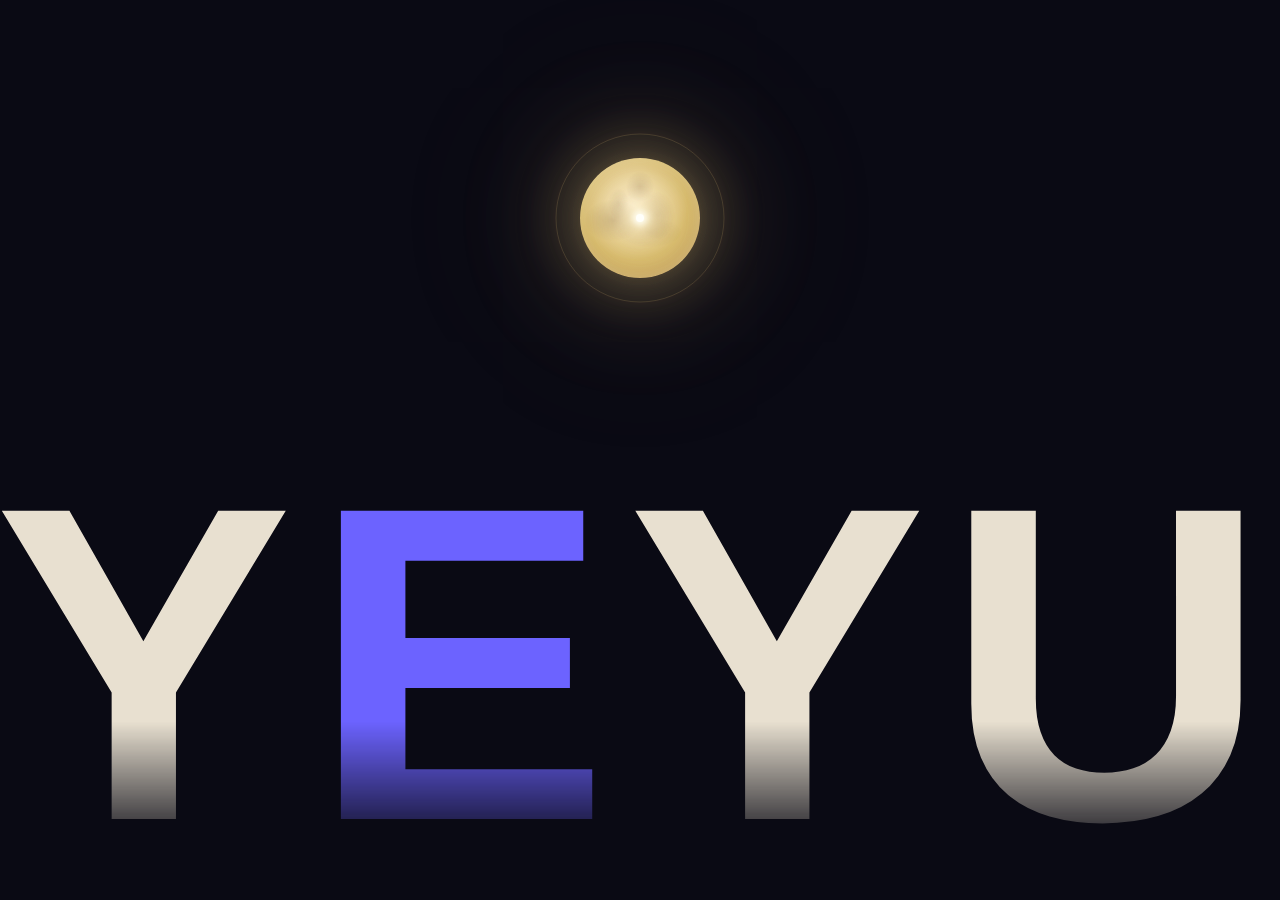
<file: intro-animation.html>
<!DOCTYPE html>
<html lang="zh-CN">
<head>
<meta charset="UTF-8">
<meta name="viewport" content="width=device-width, initial-scale=1.0">
<title>Intro Animation Preview</title>
<style>
  *, *::before, *::after { margin: 0; padding: 0; box-sizing: border-box; }

  body {
    background: #0a0a14;
    font-family: -apple-system, sans-serif;
    min-height: 100vh;
    margin: 0;
  }

  /* ===== 遮罩 ===== */
  .intro-overlay {
    position: fixed; inset: 0; z-index: 10000;
    background: #0a0a14;
    transition: opacity 0.6s ease;
  }
  .intro-overlay.dismiss { opacity: 0; pointer-events: none; }

  /* ===== 月亮容器 ===== */
  .moon-stage {
    position: absolute;
    left: 50%;
    bottom: -160px;
    width: 140px; height: 140px;
    margin-left: -70px;
    overflow: visible;
    z-index: 2;
    animation: moonRise 2.2s cubic-bezier(0.45, 0, 0.25, 1) forwards;
  }

  @keyframes moonRise {
    from { bottom: -160px; opacity: 0; }
    18%  { opacity: 0; }
    to   { bottom: 68vh; opacity: 1; }
  }

  /* ==== 圆月本体 ==== */
  .intro-moon {
    position: absolute;
    top: 10px; left: 10px;
    width: 120px; height: 120px; border-radius: 50%;
    cursor: pointer;
    overflow: hidden;
    background: radial-gradient(circle at 45% 40%, #f7ead0 0%, #ecd9a8 25%, #d4b86a 55%, #b8935a 100%);
    box-shadow:
      inset 0 2px 12px rgba(255,255,255,0.2),
      0 0 50px 14px rgba(220,190,120,0.25),
      0 0 100px 35px rgba(210,175,100,0.14),
      0 0 180px 55px rgba(200,160,80,0.07);
    transition: transform 0.35s ease, box-shadow 0.35s ease;
  }
  .intro-moon:hover {
    transform: scale(1.08);
    box-shadow:
      inset 0 2px 12px rgba(255,255,255,0.15),
      0 0 60px 18px rgba(220,190,120,0.32),
      0 0 120px 42px rgba(210,175,100,0.18),
      0 0 200px 65px rgba(200,160,80,0.1);
  }
  .intro-moon:active {
    transform: scale(0.95);
  }

  /* 融入月亮的水波光晕（在 stage 伪元素上，圆心与月亮重合） */
  .moon-stage::before {
    content: '';
    position: absolute;
    top: 50%; left: 50%;
    transform: translate(-50%, -50%);
    width: 180px; height: 180px;
    border-radius: 50%;
    pointer-events: none;
    background: radial-gradient(circle,
      rgba(220,190,120,0.15) 0%,
      rgba(210,175,100,0.07) 35%,
      transparent 55%);
  }
  .moon-stage::after {
    content: '';
    position: absolute;
    top: 50%; left: 50%;
    transform: translate(-50%, -50%);
    width: 169px; height: 169px;
    border-radius: 50%;
    pointer-events: none;
    border: 1.5px solid rgba(220,190,120,0.16);
    animation: rippleIn 3s ease-in-out infinite;
  }

  @keyframes rippleIn {
    0%   { transform: translate(-50%, -50%) scale(1.575); opacity: 0;   border-width: 0.3px; }
    50%  { transform: translate(-50%, -50%) scale(0.9); opacity: 0.45; border-width: 1.8px; }
    100% { transform: translate(-50%, -50%) scale(0.5625); opacity: 0.1; border-width: 0.5px; }
  }

  @keyframes rippleOut {
    0%   { transform: scale(0.5); opacity: 0.5; border-width: 2px; }
    50%  { transform: scale(1.1); opacity: 0.25; border-width: 0.8px; }
    100% { transform: scale(1.5); opacity: 0;   border-width: 0.3px; }
  }

  /* ==== 3D 纹理层：多片浮动云影模拟月面起伏 ==== */
  .moon-texture {
    position: absolute;
    inset: 0;
    border-radius: 50%;
    pointer-events: none;
    opacity: 0.5;
    background:
      radial-gradient(ellipse 44px 32px at 28% 52%, rgba(110,80,40,0.55) 0%, transparent 65%),
      radial-gradient(ellipse 30px 40px at 64% 48%, rgba(115,85,42,0.48) 0%, transparent 60%),
      radial-gradient(ellipse 24px 26px at 50% 24%, rgba(100,70,35,0.4) 0%, transparent 58%),
      radial-gradient(ellipse 38px 24px at 40% 40%, rgba(255,250,235,0.35) 0%, transparent 50%);
    animation: textureDrift 5s ease-in-out infinite;
  }
  .moon-texture:nth-child(2) {
    opacity: 0.38;
    background:
      radial-gradient(ellipse 52px 24px at 58% 62%, rgba(120,88,42,0.45) 0%, transparent 62%),
      radial-gradient(ellipse 20px 30px at 32% 38%, rgba(105,78,38,0.38) 0%, transparent 52%),
      radial-gradient(ellipse 32px 18px at 52% 48%, rgba(255,248,228,0.28) 0%, transparent 48%);
    animation: textureDrift 6.5s ease-in-out 1.5s infinite reverse;
  }

  @keyframes textureDrift {
    0%   { transform: translate(0, 0) rotate(0deg); }
    25%  { transform: translate(8px, 5px) rotate(0.5deg); }
    50%  { transform: translate(-5px, 10px) rotate(-0.3deg); }
    75%  { transform: translate(-10px, -3px) rotate(-0.6deg); }
    100% { transform: translate(0, 0) rotate(0deg); }
  }

  /* ==== 月芯霓虹 ==== */
  .moon-bulb {
    position: absolute;
    top: 50%; left: 50%;
    transform: translate(-50%, -50%);
    width: 8px; height: 8px;
    border-radius: 50%;
    background: #fffffa;
    box-shadow:
      0 0 6px 3px rgba(255,255,245,0.95),
      0 0 16px 10px rgba(255,245,210,0.55),
      0 0 35px 20px rgba(255,235,180,0.3),
      0 0 65px 38px rgba(255,220,150,0.15);
    pointer-events: none;
    z-index: 3;
    animation: bulbPulse 2.5s ease-in-out infinite;
  }
  @keyframes bulbPulse {
    0%, 100% {
      opacity: 0.65;
      box-shadow:
        0 0 6px 3px rgba(255,255,245,0.95),
        0 0 16px 10px rgba(255,245,210,0.55),
        0 0 35px 20px rgba(255,235,180,0.3),
        0 0 65px 38px rgba(255,220,150,0.15);
    }
    50% {
      opacity: 1;
      box-shadow:
        0 0 10px 5px rgba(255,255,250,1),
        0 0 24px 14px rgba(255,248,220,0.7),
        0 0 45px 26px rgba(255,235,180,0.45),
        0 0 80px 50px rgba(255,220,150,0.25);
    }
  }

  /* ==== YEYU 文字 ==== */
  .logo-wrap {
    position: absolute;
    left: 50%;
    bottom: 5vh;
    transform: translateX(-50%);
    opacity: 0;
    pointer-events: none;
    z-index: 0;
    -webkit-mask-image: linear-gradient(to bottom, #000 0%, #000 65%, transparent 100%);
    mask-image: linear-gradient(to bottom, #000 0%, #000 65%, transparent 100%);
    animation: logoRise 2.2s cubic-bezier(0.45, 0, 0.25, 1) forwards;
  }

  @keyframes logoRise {
    from { bottom: -40px; opacity: 0; }
    18%  { opacity: 0; }
    to   { bottom: 5vh; opacity: 1; }
  }

  .intro-logo {
    position: relative;
    z-index: 0;
    font-family: -apple-system, BlinkMacSystemFont, 'Segoe UI', 'Noto Sans SC', 'PingFang SC', 'Microsoft YaHei', sans-serif;
    font-size: 35vw;
    font-weight: 800;
    letter-spacing: 0.04em;
    line-height: 0.85;
    white-space: nowrap;
    color: #e8e0d0;
  }
  .intro-logo .logo-accent {
    color: #6c63ff;
  }

  /* ==== 金粉碎光 ==== */
  .intro-spark {
    position: absolute;
    border-radius: 50%;
    background: #f0d78c;
    opacity: 0;
    pointer-events: none;
    box-shadow: 0 0 3px 1px rgba(240,215,140,0.5);
    animation: sparkRise 6s ease-in-out infinite;
  }

  @keyframes sparkRise {
    0%   { opacity: 0;   transform: translate(0, 20px) scale(0.3); }
    15%  { opacity: 0.7; transform: translate(0, 10px) scale(0.8); }
    25%  { opacity: 0.5; transform: translate(0, 0) scale(1); }
    50%  { opacity: 0.2; transform: translate(0, -30px) scale(0.7); }
    100% { opacity: 0;   transform: translate(0, -60px) scale(0.2); }
  }
</style>
</head>
<body>

  <div class="intro-overlay" id="overlay">
    <div class="logo-wrap" id="logoWrap">
      <div class="intro-logo">Y<span class="logo-accent">E</span>YU</div>
    </div>
    <div class="moon-stage" id="stage">
      <div class="intro-moon" id="moon">
        <div class="moon-texture"></div>
        <div class="moon-texture"></div>
        <div class="moon-bulb"></div>
      </div>
      <div id="sparks"></div>
    </div>
  </div>

<script>
  (function () {
    var moon = document.getElementById('moon');
    var overlay = document.getElementById('overlay');
    var sparksContainer = document.getElementById('sparks');

    // 金粉碎光：18 颗从月亮下方升起慢飘
    var h = '';
    for (var i = 0; i < 18; i++) {
      var size = 1.5 + Math.random() * 3;
      var dur = 5 + Math.random() * 10;
      var delay = Math.random() * dur;
      // 偏向下方半圆：角度集中在 -90°~+90° 范围（月下到月侧）
      var angle = -Math.PI/2 + (Math.random() - 0.5) * Math.PI * 1.6;
      var xOff = Math.cos(angle) * (50 + Math.random() * 80);
      var yOff = 30 + Math.sin(angle) * 60;  // 偏下方
      h += '<div class="intro-spark" style="'
        + 'width:' + size + 'px; height:' + size + 'px; '
        + 'top:calc(50% + ' + yOff.toFixed(0) + 'px); left:calc(50% + ' + xOff.toFixed(0) + 'px); '
        + 'animation-duration:' + dur.toFixed(1) + 's; '
        + 'animation-delay:' + delay.toFixed(1) + 's;"></div>';
    }
    sparksContainer.innerHTML = h;

    moon.addEventListener('click', function (e) {
      e.stopPropagation();
      overlay.classList.add('dismiss');
      setTimeout(function () {
        if (overlay.parentNode) overlay.parentNode.remove();
      }, 700);
    });
  })();
</script>
</body>
</html>
</file>
